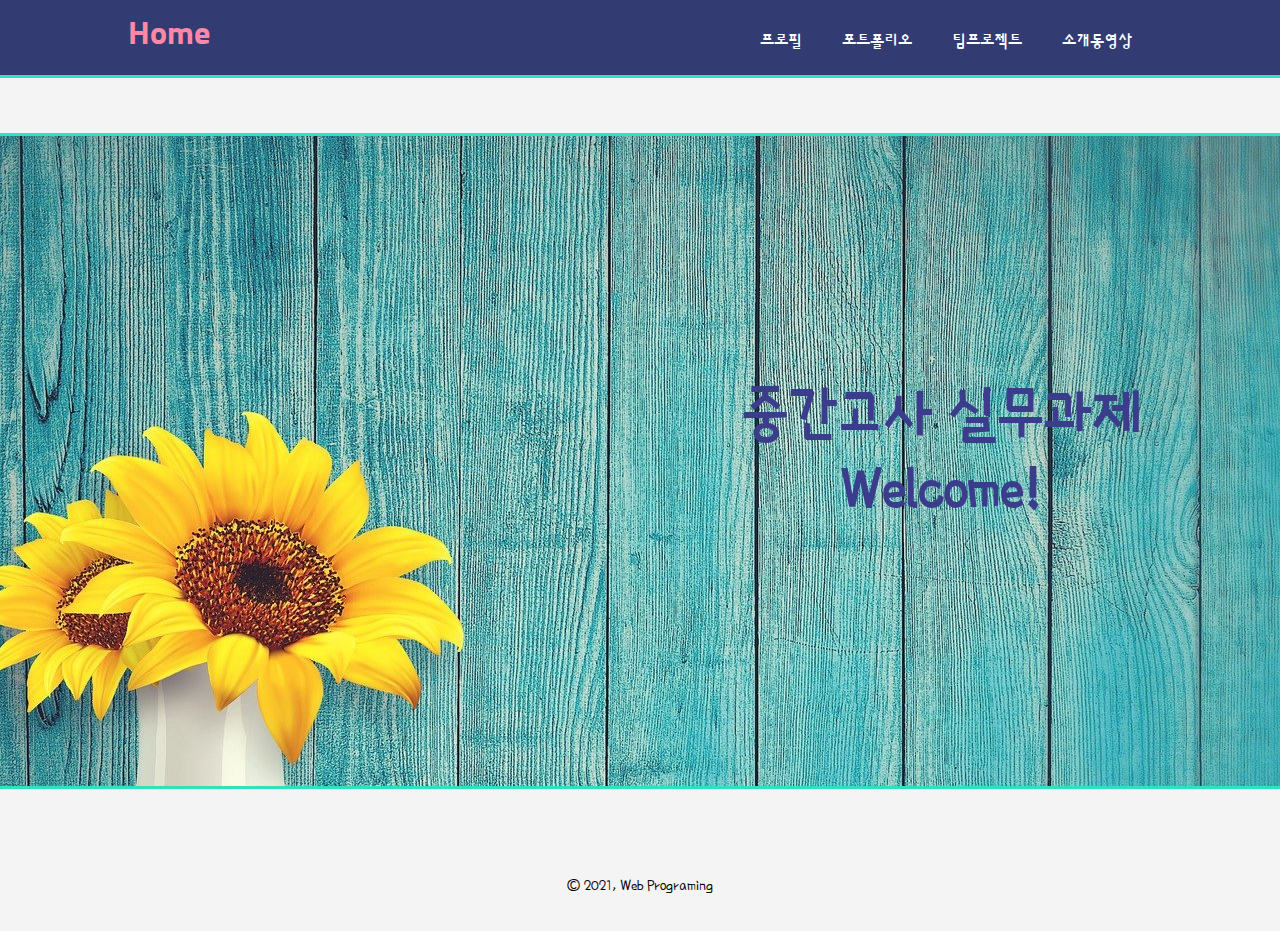
<file: index.html>
<!DOCTYPE html>
<html lang="en">
<head>
  <meta charset="UTF-8">
  <meta http-equiv="X-UA-Compatible" content="IE=edge">
  <meta name="viewport" content="width=device-width, initial-scale=1.0">
  <meta name="keywords"content="HTML5, CSS3, Javascript, Web design, 웹디자인" > 
  <meta name="description" content="멋진 웹서비스를 구현합니다.">
  <meta name="auther" content="Hyeokjun Yoo, 유혁준">
  <title>웹프로그래밍| 메인메뉴</title>
  <link rel="stylesheet" type="text/css" href="/css/style.css">
  <link rel="preconnect" href="https://fonts.gstatic.com">
  <link href="https://fonts.googleapis.com/css2?family=Sunflower:wght@300&display=swap" rel="stylesheet">
  <link href="https://fonts.googleapis.com/css2?family=Poor+Story&display=swap" rel="stylesheet">
</head>

<body>
  <header>
    <div class="container">
      <div id="branding">
          <h1 class="current"><a href="index.html">Home</a></h1>
      </div>
       <nav>
        <ul>
          <li> <a href="profile.html">프로필</a></li>
          <li> <a href="portfolio.html">포트폴리오</a></li>
          <li> <a href="team.html">팀프로젝트</a></li>
          <li> <a href="video.html">소개동영상</a></li>
        </ul>
      </nav>
    </div>
  </header>
<section id="board">
  <div class="container">
<h1>중간고사 실무과제 <br>Welcome! </h1>
  </div>
</section>





<footer>
  <p>
  &copy; 2021, Web Programing
  </p>
</footer>
</body>

</html>
</file>
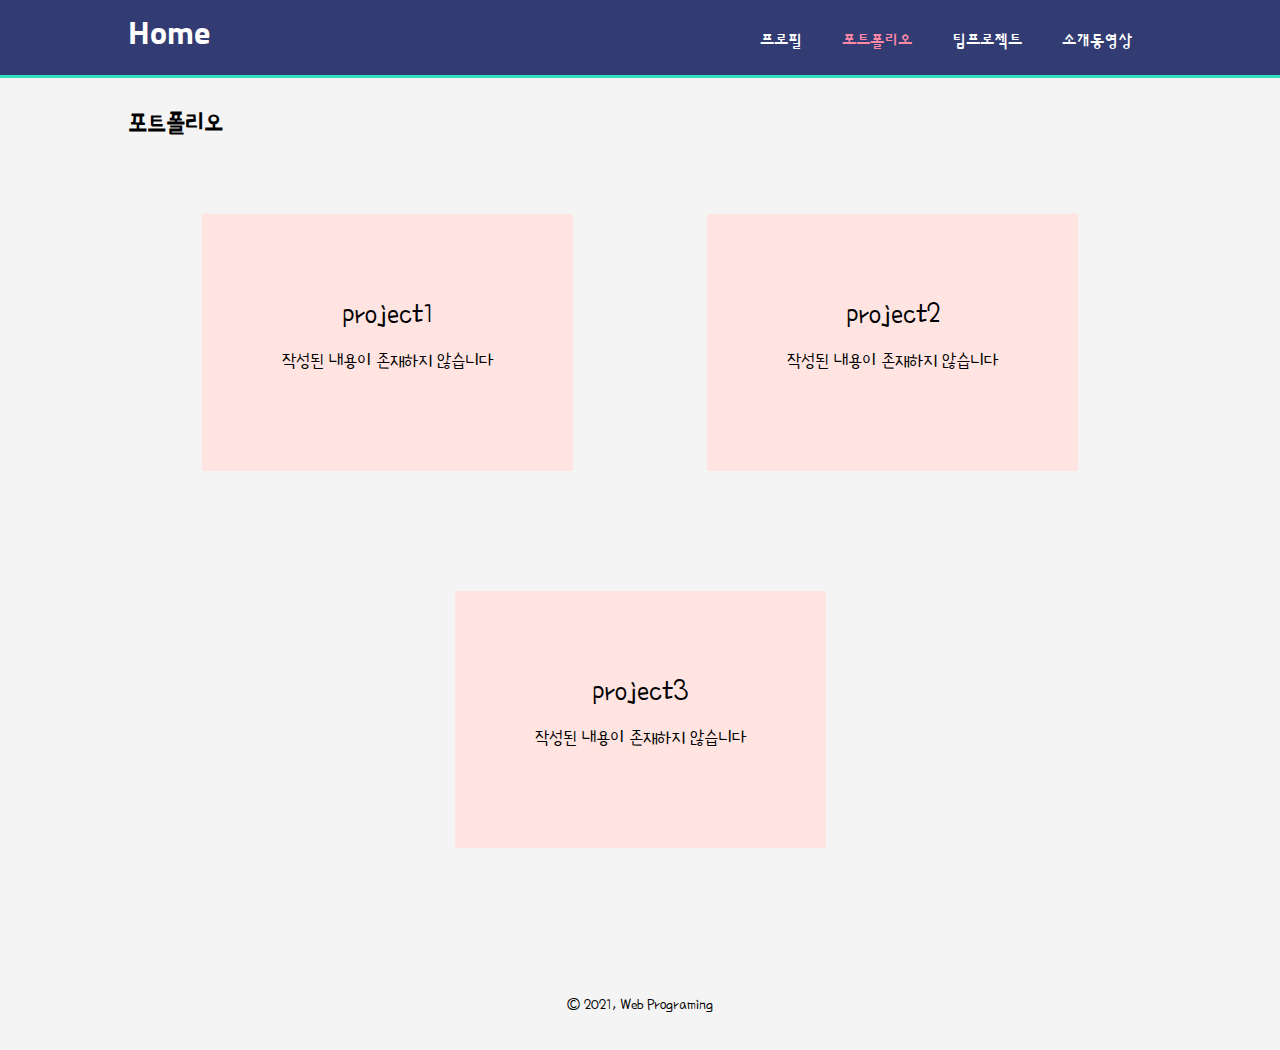
<file: portfolio.html>
<!DOCTYPE html>
<html lang="en">
<head>
  <meta charset="UTF-8">
  <meta http-equiv="X-UA-Compatible" content="IE=edge">
  <meta name="viewport" content="width=device-width, initial-scale=1.0">
  <meta name="keywords"content="HTML5, CSS3, Javascript, Web design, 웹디자인" > 
  <meta name="description" content="멋진 웹서비스를 구현합니다.">
  <meta name="auther" content="Hyeokjun Yoo, 유혁준">
  <title>웹프로그래밍| 포트폴리오</title>
  <link rel="stylesheet" type="text/css" href="/css/style.css">
  <link href="https://fonts.googleapis.com/css2?family=Poor+Story&display=swap" rel="stylesheet">
  <link href="https://fonts.googleapis.com/css2?family=Sunflower:wght@300&display=swap" rel="stylesheet">
</head>

<body>
  <header>
    <div class="container">
      <div id="branding">
        <h1><a href="index.html">Home</a></h1>
      </div>
       <nav>
        <ul>
          <li> <a href="profile.html">프로필</a></li>
          <li class="current"> <a href="portfolio.html">포트폴리오</a></li>
          <li> <a href="team.html">팀프로젝트</a></li>
          <li> <a href="video.html">소개동영상</a></li>
        </ul>
      </nav>
    </div>
  </header>
  
  <section id="portfolio">
    <div class="container">
     <!-- <article id="main-col"> -->
       <h1 class="page-title">포트폴리오</h1>
       <div class="flex-container">
        <div>project1
          <p>작성된 내용이 존재하지 않습니다</p>
        </div>
        <div>project2
          <p>작성된 내용이 존재하지 않습니다</p>
        </div>
        <div>project3
          <p>작성된 내용이 존재하지 않습니다</p>
        </div> 
      </div>
     </article>
    </div>
  </section>

<footer>
  <p>
   &copy; 2021, Web Programing
  </p>
</footer>
</body>

</html>
</file>
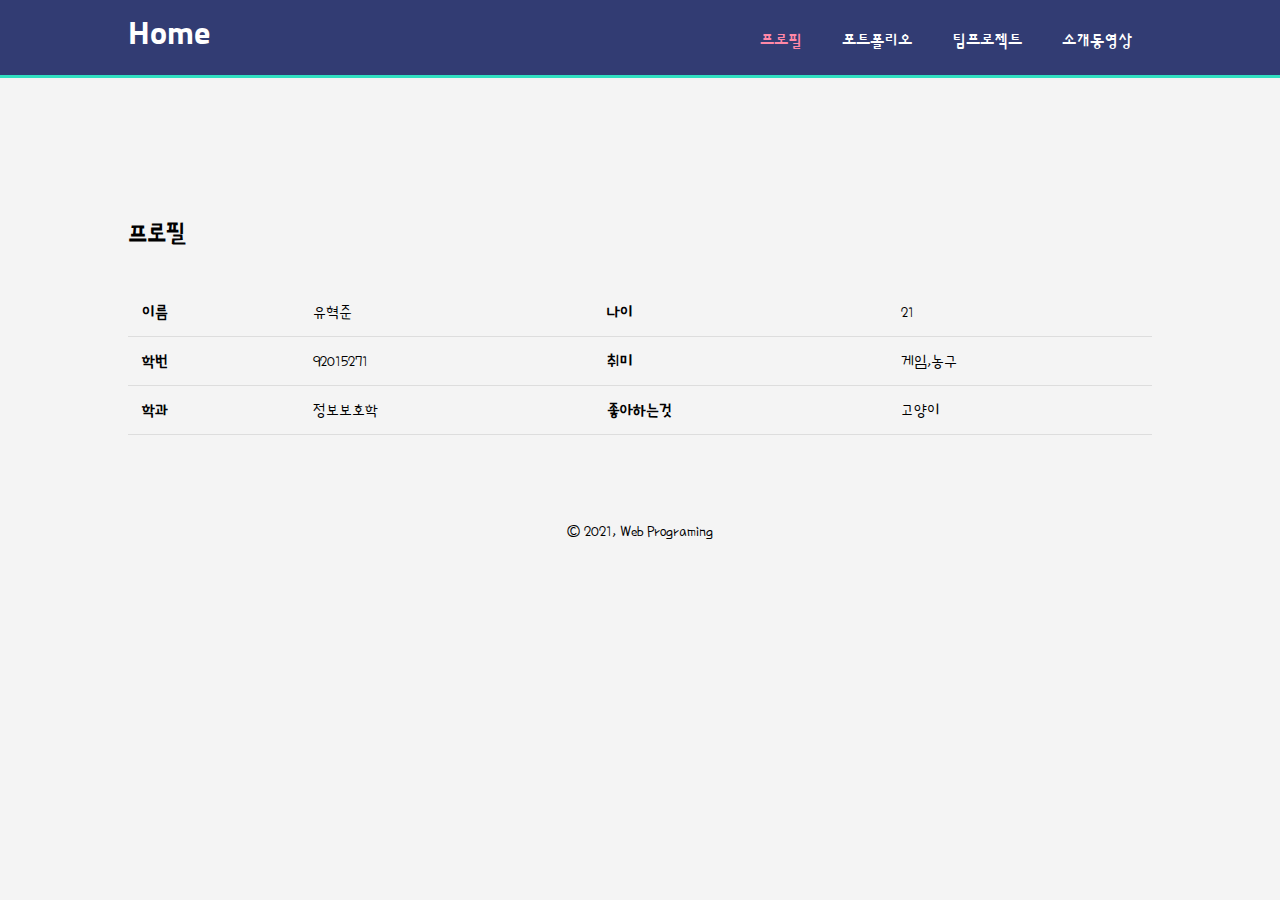
<file: profile.html>
<!DOCTYPE html>
<html lang="en">
<head>
  <meta charset="UTF-8">
  <meta http-equiv="X-UA-Compatible" content="IE=edge">
  <meta name="viewport" content="width=device-width, initial-scale=1.0">
  <meta name="keywords"content="HTML5, CSS3, Javascript, Web design, 웹디자인" > 
  <meta name="description" content="멋진 웹서비스를 구현합니다.">
  <meta name="auther" content="Hyeokjun Yoo, 유혁준">
  <title>웹프로그래밍| 프로필</title>
  <link rel="stylesheet" type="text/css" href="/css/style.css">
  <link rel="preconnect" href="https://fonts.gstatic.com">
  <link href="https://fonts.googleapis.com/css2?family=Sunflower:wght@300&display=swap" rel="stylesheet">
  <link href="https://fonts.googleapis.com/css2?family=Poor+Story&display=swap" rel="stylesheet">
</head>

<body>
  <header>
    <div class="container">
      <div id="branding">
          <h1><a href="index.html">Home</a></h1>
      </div>
       <nav>
        <ul>
          <li class="current"> <a href="profile.html">프로필</a></li>
          <li> <a href="portfolio.html">포트폴리오</a></li>
          <li> <a href="team.html">팀프로젝트</a></li>
          <li> <a href="video.html">소개동영상</a></li>
        </ul>
      </nav>
    </div>
  </header>
</body>

<section id="profile">
  <div class="container">
  <h2>프로필</h2>
  <table>
    <tr>
      <td><b>이름</b></td>
      <td>유혁준</td>
      <td><b>나이</b></td>
      <td>21</td>
    </tr>
    <tr>
      <td><b>학번</b></td>
      <td>92015271</td>
      <td><b>취미</b></td>
      <td>게임,농구</td>
    </tr>
    <tr>
      <td><b>학과</b></td>
      <td>정보보호학</td>
      <td><b>좋아하는것</b></td>
      <td>고양이</td>
    </tr>
  </table>
  </div>
</section>



<footer>
  <p>
  &copy; 2021, Web Programing
  </p>
</footer>
</body>

</html>
</file>
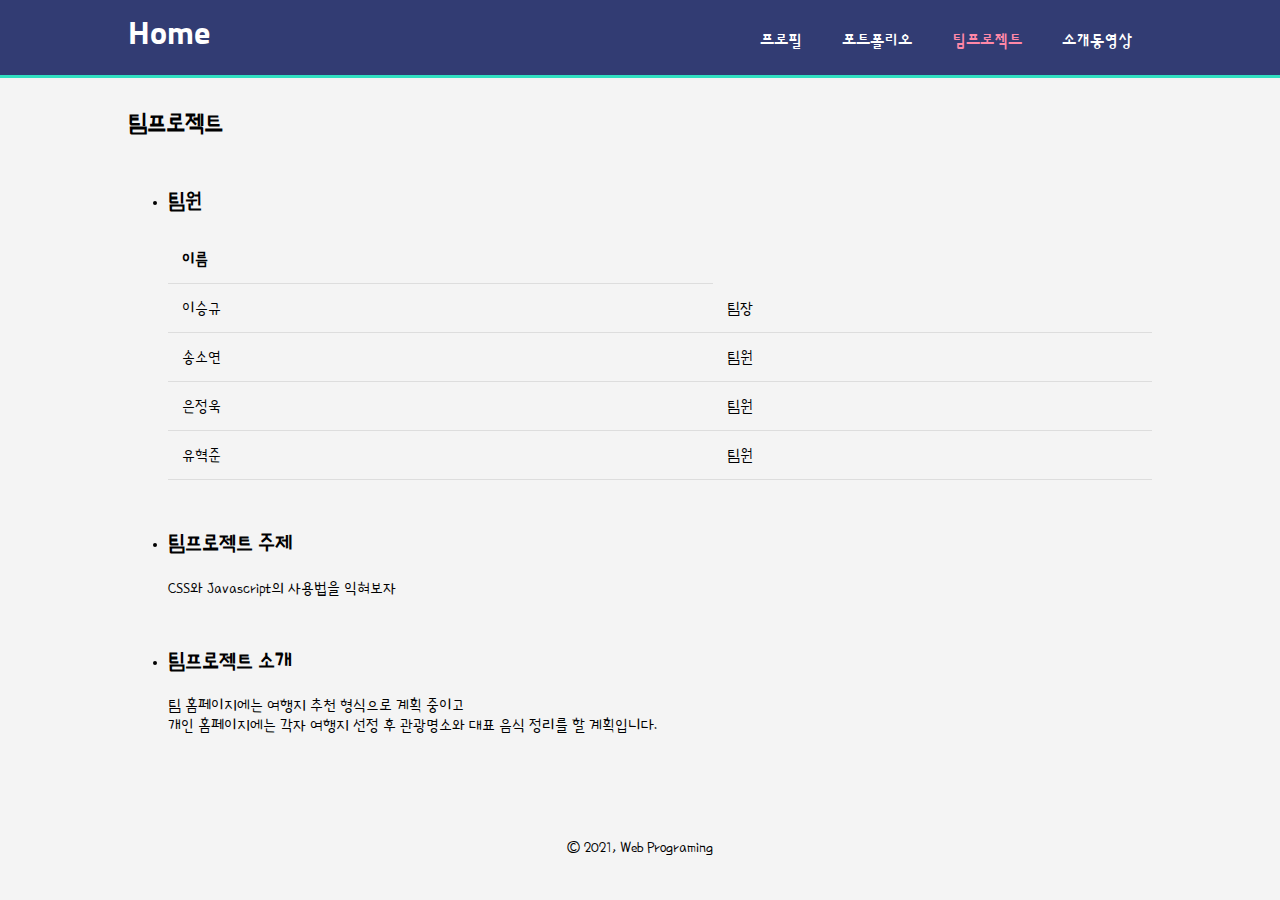
<file: team.html>
<!DOCTYPE html>
<html lang="en">
<head>
  <meta charset="UTF-8">
  <meta http-equiv="X-UA-Compatible" content="IE=edge">
  <meta name="viewport" content="width=device-width, initial-scale=1.0">
  <meta name="keywords"content="HTML5, CSS3, Javascript, Web design, 웹디자인" > 
  <meta name="description" content="멋진 웹서비스를 구현합니다.">
  <meta name="auther" content="Hyeokjun Yoo, 유혁준">
  <title>웹프로그래밍| 팀프로젝트</title>
  <link rel="stylesheet" type="text/css" href="/css/style.css">
  <link href="https://fonts.googleapis.com/css2?family=Poor+Story&display=swap" rel="stylesheet">
  <link href="https://fonts.googleapis.com/css2?family=Sunflower:wght@300&display=swap" rel="stylesheet">
</head>

<body>
  <header>
    <div class="container">
      <div id="branding">
        <h1><a href="index.html">Home</a></h1>
      </div>
       <nav>
        <ul>
          <li> <a href="profile.html">프로필</a></li>
          <li> <a href="portfolio.html">포트폴리오</a></li>
          <li class="current"> <a href="team.html">팀프로젝트</a></li>
          <li> <a href="video.html">소개동영상</a></li>
        </ul>
      </nav>
    </div>
  </header>
  
  <section id="main">
    <div class="container">
     <!-- <article id="main-col"> -->
       <h1 class="page-title">팀프로젝트</h1>
         <ul id="project">
           <li>
             <h3>팀원</h3>
             <table>
               <tr>
                 <th>이름</th>
                 <!-- <th>역할</th> -->
               </tr>
              <tr>
                <td>이승규</td>
                <td>팀장</td>
              </tr>
              <tr>
                <td>송소연</td>
                <td>팀원</td>
              </tr>
              <tr>
                <td>은정욱</td>
                <td>팀원</td>
              </tr>
              <tr>
                <td>유혁준</td>
                <td>팀원</td>
              </tr>
            </table>
           </li>
          <li>
             <h3>팀프로젝트 주제</h3>
             <p>
               CSS와 Javascript의 사용법을 익혀보자
             </p>
           </li>
           
           <li>
             <h3>팀프로젝트 소개</h3>
             <p>
              팀 홈페이지에는 여행지 추천 형식으로 계획 중이고<br>
              개인 홈페이지에는 각자 여행지 선정 후 관광명소와 대표 음식 정리를 할 계획입니다.
             </p>
           </li>
         </ul>
     </article>
    </div>
  </section>

<footer>
  <p>
  &copy; 2021, Web Programing
  </p>
</footer>
</body>

</html>
</file>
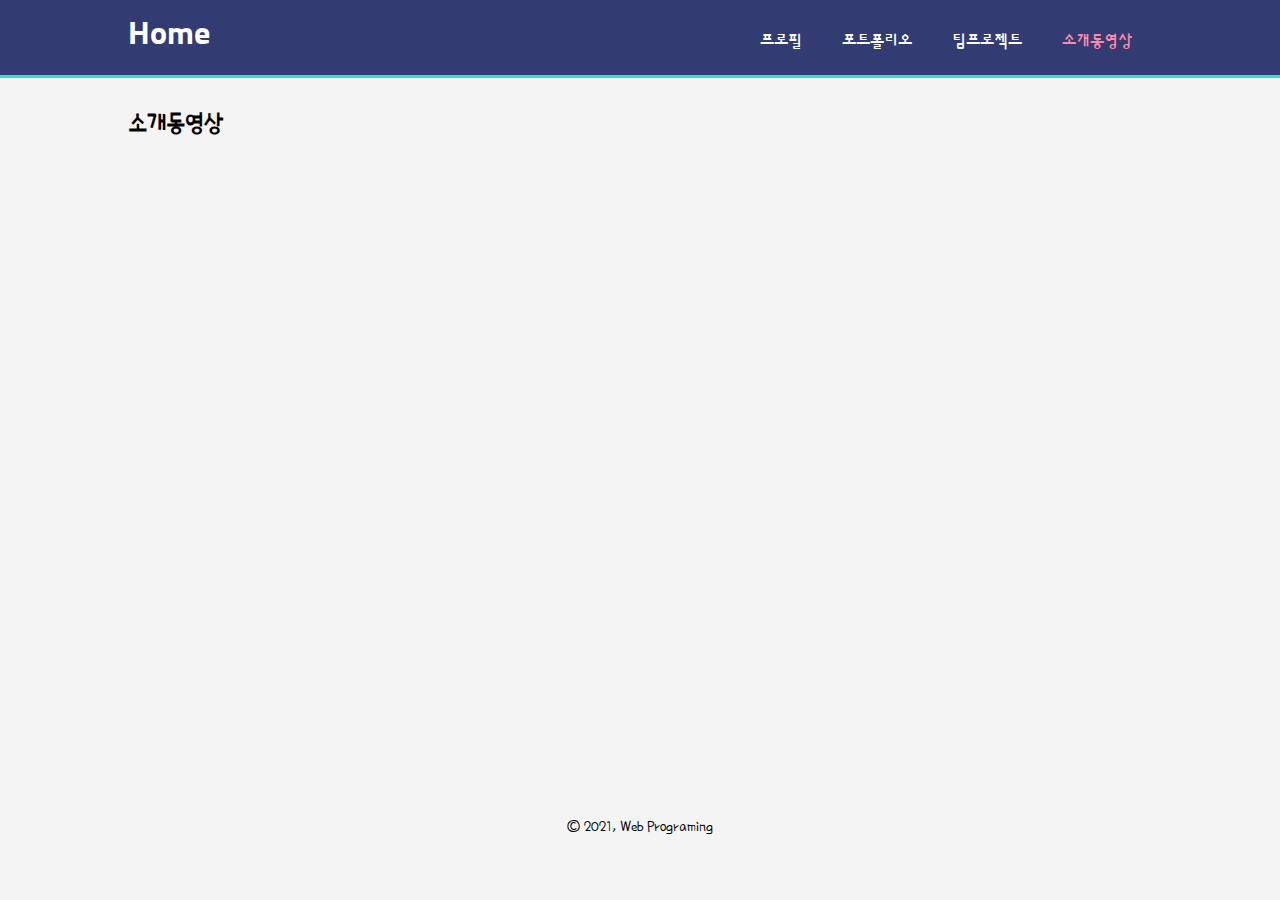
<file: video.html>
<!DOCTYPE html>
<html lang="en">
<head>
  <meta charset="UTF-8">
  <meta http-equiv="X-UA-Compatible" content="IE=edge">
  <meta name="viewport" content="width=device-width, initial-scale=1.0">
  <meta name="keywords"content="HTML5, CSS3, Javascript, Web design, 웹디자인" > 
  <meta name="description" content="멋진 웹서비스를 구현합니다.">
  <meta name="auther" content="Hyeokjun Yoo, 유혁준">
  <title>웹프로그래밍| 소개동영상</title>
  <link rel="stylesheet" type="text/css" href="/css/style.css">
  <link href="https://fonts.googleapis.com/css2?family=Poor+Story&display=swap" rel="stylesheet">
  <link href="https://fonts.googleapis.com/css2?family=Sunflower:wght@300&display=swap" rel="stylesheet">
</head>

<body>
  <header>
    <div class="container">
      <div id="branding">
        <h1><a href="index.html">Home</a></h1>
      </div>
       <nav>
        <ul>
          <li> <a href="profile.html">프로필</a></li>
          <li> <a href="portfolio.html">포트폴리오</a></li>
          <li> <a href="team.html">팀프로젝트</a></li>
          <li class="current"> <a href="video.html">소개동영상</a></li>
        </ul>
      </nav>
    </div>
  </header>
  
  <!-- <section id="main"> -->
    <div class="container">
       <h1 class="page-title">소개동영상</h1>
       <div class="videowrap">
        <style>.embed-container { position: relative; padding-bottom: 56.25%; height: 0; overflow: hidden; max-width: 100%; } .embed-container iframe, .embed-container object, .embed-container embed { position: absolute; top: 0; left: 0; width: 100%; height: 100%; }</style><div class='embed-container'><iframe src='https://www.youtube.com/embed//woR7nTFaDbg' frameborder='0' allowfullscreen></iframe></div>
      </div>
    </div>
  <!-- </section> -->

<footer>
  <p>
   &copy; 2021, Web Programing
  </p>
</footer>
</body>

</html>
</file>
<file: css/style.css>
body{
  padding: 0;
  margin: 0;
  background-color: #f4f4f4;
}

.container{
  width: 80%;
  margin: auto;
  overflow: hidden;
}


header{
  background-color: #323C73;
  color: white;
  padding-top: 15px;
  min-height: 60px;
  border-bottom: #31E0C1 3px solid;
}

header a{
  color: white;
  text-decoration: none;
}

header li{
  display: inline;
  padding: 0 20px;
  float: left;
}

header #branding{
  float: left;
}

header #branding h1{
 margin: 0;
}

header nav{
float: right;
margin-bottom: 10px;
}

header .current a{
  color:#FF88A7
}

header a:hover{
  color:#31E0C1
}

/* board */
#board{
  min-height: 650px;
  background: url('../img/sunflower.jpg') no-repeat;
  border-bottom: #31E0C1 3px solid;
  text-align: center;
  margin-top: 55px;
  margin-bottom: 0px;
  border-top: #31E0C1 3px solid;
  background-position: 50% 10%;
}

#board h1{
  margin-top: 240px;
  font-size: 60px;
  margin-bottom: 10px;
  float: right;
  color: 	#3C3C8C;
  margin-right: 12px;
}

#profile{
  margin-top: 100px;
}

#profile h2{
  margin-top: 40px;
  margin-bottom: 40px;
}

table {
  border-collapse: collapse;
  width: 100%;
}

th, td {
  padding: 14px;
  text-align: left;
  border-bottom: 1px solid #ddd;
}

.page-title{
  font-size: 18pt;
  margin-top: 30px;
}

#project h3{
  margin-top: 50px;
  font-size: 16pt;
}


.flex-container { 
  display: flex;
  flex-wrap: wrap;
  justify-content: space-evenly;
}

.flex-container > div {
  background-color:		#FFE4E1;
  margin: 60px;
  padding: 80px;
  font-size: 30px;
  text-align: center;
}

.flex-container p{
  text-align: center;
  font-size: 18px;
  flex-wrap: wrap;
}


/* footer */
footer{
  padding: 20px;
  margin-top: 50px;
  bottom: 0;
  color: black;
  text-align: center;
  
}



header{
  font-family: 'Sunflower', sans-serif;
  /* font-family: 'Poor Story', cursive; */
}

body{
  font-family: 'Poor Story', cursive;
}
</file>
